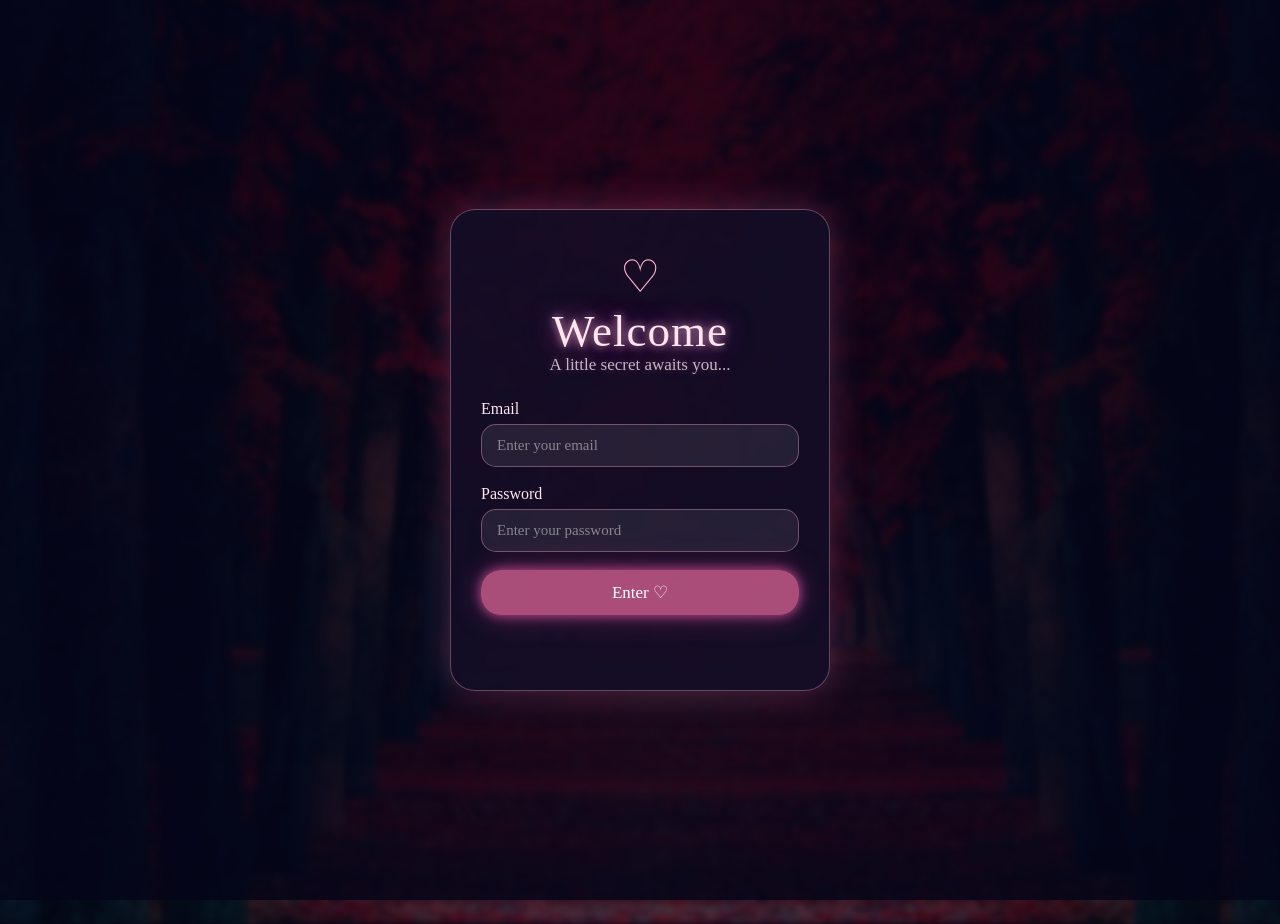
<file: index.html>
<!DOCTYPE html>
<html lang="en">

<head>
    <meta charset="UTF-8">
    <meta name="viewport" content="width=device-width, initial-scale=1.0">

    <title>A Letter For Zhaira</title>

    <meta name="description"
          content="A special letter, memories, and a little surprise made just for Zhaira. ❤️">

    <meta name="robots" content="index, follow">

    <link rel="stylesheet" href="style.css">
</head>

<body>

    <!-- LOGIN SCREEN -->

    <section id="loginScreen" class="login-screen">

        <div class="login-box">

            <div class="login-heart">♡</div>

            <h1>Welcome</h1>

            <p class="login-subtitle">
                A little secret awaits you...
            </p>

            <div class="input-group">

                <label>Email</label>

                <input
                    type="email"
                    id="loginEmail"
                    placeholder="Enter your email"
                >

            </div>

            <div class="input-group">

                <label>Password</label>

                <input
                    type="password"
                    id="loginPassword"
                    placeholder="Enter your password"
                >

            </div>

            <button id="loginButton">
                Enter ♡
            </button>

            <p id="loginError"></p>

        </div>

    </section>


    <!-- Stars -->

    <div class="stars"></div>

    <div class="stars stars2"></div>


    <!-- Moon -->

    <div class="moon"></div>


    <!-- Opening Screen -->

    <main class="opening">

        <div class="small-heart">
            ♡
        </div>

        <h1>
            I made something<br>
            for you...
        </h1>

        <p>
            A little letter, a few memories,<br>
            and a surprise at the end.
        </p>


        <!-- Music -->

        <div class="music-choice">

            <p>
                Choose a song for our story 🎵
            </p>

            <div class="music-buttons">

                <button
                    class="music-btn"
                    data-song="music1.mp3"
                >
                    ♡ Kahit Maputi na ang Buhok Ko
                </button>

                <button
                    class="music-btn"
                    data-song="music2.mp3"
                >
                    ♡ Grow old with you
                </button>

                <button
                    class="music-btn"
                    data-song="music3.mp3"
                >
                    ♡ ikaw at ako
                </button>

            </div>

        </div>


        <audio
            id="backgroundMusic"
            loop
        ></audio>


        <button id="openButton">
            Open the Letter
            <span>♡</span>
        </button>

    </main>


    <!-- Envelope Screen -->

    <section
        id="envelopeScreen"
        class="envelope-screen"
    >

        <div
            class="envelope"
            id="envelope"
        >

            <div class="envelope-flap"></div>

            <div class="envelope-body">

                <div class="envelope-heart">
                    ♥
                </div>

            </div>

            <div class="letter-paper">

                <h2>
                    For You ❤️
                </h2>

                <p>
                    There are some things I want to tell you...
                </p>

                <button id="continueButton">
                    Read my letter ♡
                </button>

            </div>

        </div>

        <p class="envelope-text">
            Just for you...
        </p>

    </section>


    <!-- First Letter -->

    <section
        id="letterScreen"
        class="letter-screen"
    >

        <div class="letter-content">

            <div class="letter-small-heart">
                ♡
            </div>

            <h2>
                For You
            </h2>

            <p>
                I don't always know how to put everything
                I feel into words...
            </p>

            <p>
                But I want you to know that you are someone
                very special to me.
            </p>

            <p>
                So I made this little website just for you. ❤️
            </p>

            <button id="nextLetterButton">
                Continue ♡
            </button>

        </div>

    </section>


    <!-- Memories -->

    <section
        id="memoriesScreen"
        class="memories-screen"
    >

        <div class="memories-content">

            <div class="memory-heart">
                ♡
            </div>

            <h2>
                Our Memories
            </h2>

            <p class="memory-intro">
                A few little moments that I want to keep forever.
            </p>


            <div class="memory-gallery">


                <!-- MEMORY 1 -->

                <div class="memory-card">

                    <div class="memory-photo">

                        <img
                            src="memory1.jpg"
                            alt="Our memory"
                        >

                        <div class="secret-message">

                            Simple moments with you that
                             make me so happy.<br>
                         

                        </div>

                    </div>

                    <p>
                        One of my favorite moments with you. ❤️
                    </p>

                </div>


                <!-- MEMORY 2 -->

                <div class="memory-card">

                    <div class="memory-photo">

                        <img
                            src="memory2.jpg"
                            alt="Our memory"
                        >

                        <div class="secret-message">

                            Even when I have nothing, you are still there for me.<br>
                             

                        </div>

                    </div>

                    <p>
                        Our little dates together ♡
                    </p>

                </div>


                <!-- MEMORY 3 -->

                <div class="memory-card">

                    <div class="memory-photo">

                        <img
                            src="memory3.jpg"
                            alt="Our memory"
                        >

                        <div class="secret-message">

                           From our first monthsary
                            to our anniversary. <br>
                           

                        </div>

                    </div>

                    <p>
                        First Flowers. ✨
                    </p>

                </div>


            </div>


            <button id="memoryNextButton">
                There's more 
            </button>

        </div>

    </section>


    <!-- Surprise -->

    <section
        id="surpriseScreen"
        class="surprise-screen"
    >

        <div class="surprise-content">

            <p class="surprise-small">
                And there's one more thing.
            </p>

            <h2>
                A little gift for you baby!
            </h2>


            <div
                class="gift-box"
                id="giftBox"
            >

                <div class="gift-lid">

                    <div class="ribbon"></div>

                </div>


                <div class="gift-body">

                    <div class="ribbon"></div>

                </div>


                <div class="ring-surprise">

                    <div class="ring">
                        💍
                    </div>

                </div>

            </div>


            <p class="gift-text">
                Click the gift 🎁
            </p>

        </div>

    </section>


    <!-- Ring Letter -->

    <section
        id="ringLetterScreen"
        class="ring-letter-screen"
    >

        <div class="ring-letter-content">

            <div class="ring-icon">
                💍
            </div>

            <h2>
                A Promise for You
            </h2>

            <p>
                I know that sometimes I make promises that I don’t always keep, and I’m really 
                sorry for the times I’ve done that. 
                But out of all the promises I’ve made, this is the one I truly want to keep 
                to love you with all my heart, and to always choose you and only you.
            </p>

            <p>
              I’m also sorry for the times I’ve lied to you. I know it was wrong, but I hope you don’t think that it mean
              s I don’t love you anymore. I love you so much,
               and no one else could ever compare to what I feel for you.
            </p>

            <p>
               I hope you like this simple gift. It may not be much, but I made it
                especially for you and gave it with all my heart. I love you. ❤️
            </p>

            <button id="finalButton">
                One last thing ♡
            </button>

        </div>

    </section>


    <!-- Final Ending -->

    <section
        id="finalScreen"
        class="final-screen"
    >

        <div class="final-content">

            <div class="final-hearts">
                ♡ ♥ ♡
            </div>

            <h2>
                Thank You
            </h2>

            <p>
                Una sa lahat, gusto kong magpasalamat kasi dumating ka sa buhay ko. Hindi
                man ako marunong gumawa ng mga letter o messages na ganito, sinikap kong gawin ito kasi gusto kong maramdaman mo kung gaano kita kamahal.

                
            </p>

            </p>
            Ikaw yung babaeng pinangarap kong mahalin. Kahit madalas tayong nag-aaway kasi pasaway ako hahaha, nandyan ka pa rin para intindihin at itama ang mga pagkakamali ko. Sa'yo ko naramdaman yung pagmamahal na matagal ko nang hinahanap.
            </p>


            </p>
            Sobrang naa-appreciate ko lahat ng ginagawa mo para sa atin, kahit yung mga simpleng bagay lang. May mga times na parang palubog na yung relasyon natin hahaha, pero tingnan mo tayo ngayon—eto tayo, celebrating our anniversary together. ❤️
            </p>

             </p>
            Sana maging masaya ka sa araw na ito at maramdaman mo kung gaano kita kamahal. Sana magustuhan mo itong simpleng ginawa ko para sa'yo.
            </p>

             </p>
            Salamat sa pananatili, sa pag-intindi, at sa pagmamahal sa akin.
            </p>

            <p>
               Mahal na mahal kita, babyyy. Happy anniversary sa atin! ❤️🥹
            </p>

            <div class="final-message">

                With all my heart, ❤️

                <br>

                <span>
                    — Brylle Pogi
                </span>

            </div>

            <div class="final-star">
                ✦
            </div>

        </div>

    </section>


    <!-- JavaScript -->

    <script src="script.js"></script>

</body>

</html>
</file>
<file: style.css>
* {
    margin: 0;
    padding: 0;
    box-sizing: border-box;
}


/* =========================
   BODY
========================= */

body {
    width: 100%;
    height: 100vh;

    overflow: hidden;

    color: white;

    font-family: "Cormorant Garamond", serif;

    background: #080817;

    position: relative;
}


/* =========================
   BLURRED BACKGROUND
========================= */

body::after {
    content: "";

    position: absolute;

    inset: -10px;

    background-image:
        linear-gradient(
            rgba(5, 5, 25, 0.20),
            rgba(5, 5, 25, 0.40)
        ),
        url("romanticbackground.jpg");

    background-size: cover;
    background-position: center;
    background-repeat: no-repeat;

    /* Slight blur */
    filter: blur(3px);

    /* Prevent white edges caused by blur */
    transform: scale(1.03);

    z-index: 0;
}


/* =========================
   DARK OVERLAY
========================= */

body::before {
    content: "";

    position: absolute;

    inset: 0;

    background:
        radial-gradient(
            circle at center,
            transparent 10%,
            rgba(0, 0, 20, 0.35) 100%
        );

    pointer-events: none;

    z-index: 1;
}


/* =========================
   OPENING CONTENT
========================= */

.opening {
    position: relative;

    z-index: 10;

    height: 100vh;

    display: flex;

    flex-direction: column;

    justify-content: center;

    align-items: center;

    text-align: center;

    padding: 20px;

    animation: fadeIn 2s ease;
}


/* =========================
   MAIN TITLE
========================= */

h1 {
    font-family: "Caveat", cursive;

    font-size: clamp(45px, 7vw, 75px);

    font-weight: 500;

    line-height: 1.05;

    letter-spacing: 1px;

    color: #ffe7f3;

    text-shadow:
        0 0 8px rgba(255, 180, 220, 0.8),
        0 0 25px rgba(255, 100, 190, 0.5),
        0 0 45px rgba(160, 80, 255, 0.3);

    margin-bottom: 20px;
}


/* =========================
   DESCRIPTION
========================= */

p {
    font-family: "Caveat", cursive;

    font-size: clamp(20px, 3vw, 27px);

    line-height: 1.2;

    color: #f7dce9;

    opacity: 0.9;

    margin-bottom: 35px;

    text-shadow:
        0 0 8px rgba(255, 150, 210, 0.4);
}


/* =========================
   BUTTON
========================= */

button {
    font-family: "Cormorant Garamond", serif;

    font-size: 19px;

    color: white;

    background: rgba(255, 130, 180, 0.85);

    border: 1px solid rgba(255, 220, 240, 0.7);

    border-radius: 40px;

    padding: 13px 28px;

    cursor: pointer;

    box-shadow:
        0 0 12px rgba(255, 100, 180, 0.7),
        0 0 30px rgba(255, 80, 180, 0.35);

    backdrop-filter: blur(5px);

    transition:
        transform 0.3s ease,
        box-shadow 0.3s ease,
        background 0.3s ease;
}


button span {
    margin-left: 5px;

    font-size: 18px;
}


button:hover {
    transform: scale(1.08);

    background: rgba(255, 150, 195, 0.95);

    box-shadow:
        0 0 20px rgba(255, 100, 190, 0.9),
        0 0 45px rgba(200, 80, 255, 0.5);
}


button:active {
    transform: scale(0.96);
}


/* =========================
   SMALL HEART
========================= */

.small-heart {
    font-size: 30px;

    color: #ffb5d5;

    margin-bottom: 15px;

    animation: heartbeat 2s infinite;

    text-shadow:
        0 0 10px #ff8fc5,
        0 0 25px #ff5baa;
}


/* =========================
   MOON
========================= */

.moon {
    position: absolute;

    z-index: 5;

    top: 10%;

    right: 13%;

    width: 65px;

    height: 65px;

    border-radius: 50%;

    background: #ffe4bd;

    box-shadow:
        0 0 15px rgba(255, 230, 190, 0.8),
        0 0 40px rgba(255, 210, 170, 0.35);

    animation: moonGlow 4s ease-in-out infinite;
}


/* =========================
   MOON SHADOW
========================= */

.moon::after {
    content: "";

    position: absolute;

    width: 65px;

    height: 65px;

    border-radius: 50%;

    background: #101126;

    top: -8px;

    left: 18px;
}


/* =========================
   STARS
========================= */

.stars,
.stars2 {
    position: absolute;

    inset: 0;

    z-index: 3;

    pointer-events: none;

    background-image:
        radial-gradient(
            circle,
            white 1px,
            transparent 1.5px
        ),

        radial-gradient(
            circle,
            #ffb7dc 1px,
            transparent 1.5px
        ),

        radial-gradient(
            circle,
            #ffffff 1px,
            transparent 1.5px
        );

    background-size:
        120px 120px,
        180px 180px,
        250px 250px;

    background-position:
        20px 40px,
        90px 120px,
        150px 70px;

    opacity: 0.6;

    animation: starsMove 15s linear infinite;
}


.stars2 {
    opacity: 0.35;

    transform: scale(1.3);

    animation-duration: 25s;
}


/* =========================
   ANIMATIONS
========================= */

@keyframes fadeIn {

    from {
        opacity: 0;

        transform: translateY(20px);
    }

    to {
        opacity: 1;

        transform: translateY(0);
    }
}


@keyframes heartbeat {

    0%,
    100% {
        transform: scale(1);
    }

    50% {
        transform: scale(1.18);
    }
}


@keyframes moonGlow {

    0%,
    100% {
        transform: translateY(0);

        box-shadow:
            0 0 15px rgba(255, 230, 190, 0.8),
            0 0 40px rgba(255, 210, 170, 0.35);
    }

    50% {
        transform: translateY(-5px);

        box-shadow:
            0 0 25px rgba(255, 230, 190, 1),
            0 0 60px rgba(255, 210, 170, 0.5);
    }
}


@keyframes starsMove {

    from {
        background-position:
            20px 40px,
            90px 120px,
            150px 70px;
    }

    to {
        background-position:
            20px 200px,
            90px 300px,
            150px 220px;
    }
}


/* =========================
   MOBILE
========================= */

@media (max-width: 600px) {

    .moon {
        width: 45px;

        height: 45px;

        right: 10%;

        top: 12%;
    }


    .moon::after {
        width: 45px;

        height: 45px;

        left: 13px;

        top: -6px;
    }


    h1 {
        font-size: 50px;
    }


    p {
        font-size: 21px;
    }


    button {
        font-size: 17px;

        padding: 12px 25px;
    }
}

    /* =========================
   ENVELOPE SCREEN
========================= */

.envelope-screen {
    position: fixed;

    inset: 0;

    z-index: 20;

    display: flex;

    flex-direction: column;

    justify-content: center;

    align-items: center;

    background: rgba(5, 5, 20, 0.35);

    backdrop-filter: blur(3px);

    opacity: 0;

    visibility: hidden;

    transition: opacity 1s ease;
}


/* Show envelope */

.envelope-screen.show {
    opacity: 1;

    visibility: visible;
}


/* =========================
   ENVELOPE
========================= */

.envelope {
    position: relative;

    width: 280px;

    height: 190px;

    animation: envelopeFloat 3s ease-in-out infinite;

    filter:
        drop-shadow(0 0 20px rgba(255, 120, 180, 0.5));
}


/* Envelope body */

.envelope-body {
    position: absolute;

    bottom: 0;

    left: 0;

    width: 100%;

    height: 100%;

    background: linear-gradient(
        135deg,
        #ffe1e5,
        #ffc2cc
    );

    border-radius: 8px;

    box-shadow:
        inset 0 0 20px rgba(255, 255, 255, 0.5),
        0 0 25px rgba(255, 120, 170, 0.35);

    z-index: 2;
}


/* Envelope flap */

.envelope-flap {
    position: absolute;

    top: 0;

    left: 0;

    width: 0;

    height: 0;

    border-left: 140px solid transparent;

    border-right: 140px solid transparent;

    border-top: 100px solid #ffd0d6;

    z-index: 4;

    transform-origin: top center;

    filter: drop-shadow(
        0 3px 3px rgba(150, 70, 90, 0.15)
    );
}


/* Heart */

.envelope-heart {
    position: absolute;

    top: 50%;

    left: 50%;

    transform: translate(-50%, -50%);

    width: 48px;

    height: 48px;

    display: flex;

    justify-content: center;

    align-items: center;

    border-radius: 50%;

    background: #f0647d;

    color: white;

    font-size: 25px;

    box-shadow:
        0 0 15px rgba(255, 80, 120, 0.7);

    z-index: 5;

    animation: heartbeat 2s infinite;
}


/* Text */

.envelope-text {
    margin-top: 30px;

    font-family: "Caveat", cursive;

    font-size: 30px;

    color: #ffe8f0;

    text-shadow:
        0 0 10px rgba(255, 120, 180, 0.8);
}


/* =========================
   ENVELOPE ANIMATION
========================= */

@keyframes envelopeFloat {

    0%,
    100% {
        transform: translateY(0);
    }

    50% {
        transform: translateY(-10px);
    }
}

/* =========================
   OPENING ENVELOPE
========================= */

.envelope {
    cursor: pointer;
}

/* Flap opening */

.envelope-flap {
    transition: transform 0.8s ease;
    transform-origin: top center;
}

.envelope.open .envelope-flap {
    transform: rotateX(180deg);
}

/* Letter */

.letter-paper {
    position: absolute;

    width: 230px;
    min-height: 270px;

    left: 25px;
    bottom: 20px;

    padding: 25px;

    box-sizing: border-box;

    background: #fff8f9;

    border-radius: 5px;

    text-align: center;

    z-index: 1;

    transform: translateY(0);

    transition:
        transform 1s ease,
        z-index 0s 0.5s;

    box-shadow:
        0 5px 20px rgba(0, 0, 0, 0.2);
}

.letter-paper h2 {
    font-family: "Caveat", cursive;

    font-size: 32px;

    color: #d94f70;

    margin-bottom: 15px;
}

.letter-paper p {
    font-family: "Cormorant Garamond", serif;

    font-size: 18px;

    line-height: 1.5;

    color: #555;
}

.letter-paper button {
    margin-top: 15px;

    padding: 10px 20px;

    border: none;

    border-radius: 20px;

    background: #f0647d;

    color: white;

    font-family: "Cormorant Garamond", serif;

    font-size: 15px;

    cursor: pointer;

    box-shadow:
        0 0 12px rgba(240, 100, 125, 0.5);
}

/* When envelope opens */

.envelope.open .letter-paper {
    transform: translateY(-180px);

    z-index: 6;
}

/* Hide heart after opening */

.envelope.open .envelope-heart {
    opacity: 0;

    transition: opacity 0.3s ease;
}

/* =========================
   FIRST LETTER
========================= */

.letter-screen {
    position: fixed;
    inset: 0;

    z-index: 30;

    display: flex;
    justify-content: center;
    align-items: center;

    padding: 25px;

    box-sizing: border-box;

    background:
        rgba(8, 8, 25, 0.45);

    backdrop-filter: blur(8px);

    opacity: 0;
    visibility: hidden;

    transition: opacity 1s ease;
}

.letter-screen.show {
    opacity: 1;
    visibility: visible;
}

.letter-content {
    width: min(520px, 90%);

    padding: 45px 35px;

    box-sizing: border-box;

    background:
        linear-gradient(
            145deg,
            rgba(255, 245, 248, 0.97),
            rgba(255, 225, 235, 0.94)
        );

    border-radius: 12px;

    text-align: center;

    box-shadow:
        0 0 30px rgba(255, 120, 180, 0.35),
        0 20px 60px rgba(0, 0, 0, 0.35);

    transform: translateY(30px);

    transition: transform 1s ease;
}

.letter-screen.show .letter-content {
    transform: translateY(0);
}

.letter-small-heart {
    font-size: 35px;

    color: #e95c7c;

    animation: heartbeat 2s infinite;
}

.letter-content h2 {
    font-family: "Caveat", cursive;

    font-size: 50px;

    color: #c94d70;

    margin: 5px 0 20px;
}

.letter-content p {
    font-family: "Cormorant Garamond", serif;

    font-size: 20px;

    line-height: 1.7;

    color: #493842;

    margin: 15px 0;
}

.letter-content button {
    margin-top: 20px;

    padding: 12px 28px;

    border: none;

    border-radius: 30px;

    background: #e96584;

    color: white;

    font-family: "Cormorant Garamond", serif;

    font-size: 17px;

    cursor: pointer;

    box-shadow:
        0 0 18px rgba(233, 101, 132, 0.5);

    transition: 0.3s ease;
}

.letter-content button:hover {
    transform: scale(1.05);
}

/* =========================
   MEMORIES
========================= */

.memories-screen {
    position: fixed;
    inset: 0;

    z-index: 40;

    display: flex;
    justify-content: center;
    align-items: center;

    padding: 25px;

    box-sizing: border-box;

    background: rgba(8, 8, 25, 0.5);

    backdrop-filter: blur(8px);

    opacity: 0;
    visibility: hidden;

    overflow-y: auto;

    transition: opacity 1s ease;
}

.memories-screen.show {
    opacity: 1;
    visibility: visible;
}

.memories-content {
    width: min(900px, 95%);

    text-align: center;

    padding: 35px 20px;
}

.memory-heart {
    font-size: 38px;

    color: #ff8eaf;

    animation: heartbeat 2s infinite;
}

.memories-content h2 {
    font-family: "Caveat", cursive;

    font-size: 55px;

    color: #ffe6ef;

    margin: 5px 0;
    
    text-shadow:
        0 0 15px rgba(255, 120, 180, 0.7);
}

.memory-intro {
    font-family: "Cormorant Garamond", serif;

    font-size: 20px;

    color: #f8dce8;

    margin-bottom: 30px;
}

.memory-gallery {
    display: flex;

    justify-content: center;

    gap: 25px;

    flex-wrap: wrap;
}

.memory-card {
    width: 240px;

    padding: 10px;

    background: #fff8fa;

    border-radius: 8px;

    box-shadow:
        0 10px 30px rgba(0, 0, 0, 0.35);

    transform: rotate(-2deg);

    transition: 0.4s ease;
}

.memory-card:nth-child(2) {
    transform: rotate(2deg);
}

.memory-card:nth-child(3) {
    transform: rotate(-1deg);
}

.memory-card:hover {
    transform: translateY(-10px) rotate(0deg) scale(1.03);
}

.memory-card img {
    width: 100%;

    height: 220px;

    object-fit: cover;

    border-radius: 5px;
}

.memory-card p {
    font-family: "Caveat", cursive;

    font-size: 22px;

    color: #6b4350;

    margin: 10px 5px 5px;
}

#memoryNextButton {
    margin-top: 30px;

    padding: 12px 28px;

    border: none;

    border-radius: 30px;

    background: #e96584;

    color: white;

    font-family: "Cormorant Garamond", serif;

    font-size: 17px;

    cursor: pointer;

    box-shadow:
        0 0 18px rgba(233, 101, 132, 0.5);

    transition: 0.3s ease;
}

#memoryNextButton:hover {
    transform: scale(1.05);
}

/* =========================
   SURPRISE GIFT
========================= */

.surprise-screen {
    position: fixed;
    inset: 0;

    z-index: 50;

    display: flex;
    justify-content: center;
    align-items: center;

    text-align: center;

    background: rgba(8, 8, 25, 0.55);

    backdrop-filter: blur(8px);

    opacity: 0;
    visibility: hidden;

    transition: opacity 1s ease;
}

.surprise-screen.show {
    opacity: 1;
    visibility: visible;
}

.surprise-small {
    font-family: "Caveat", cursive;

    font-size: 28px;

    color: #f7c8d8;
}

.surprise-content h2 {
    font-family: "Caveat", cursive;

    font-size: 48px;

    color: #ffe5ee;

    margin-bottom: 45px;

    text-shadow:
        0 0 15px rgba(255, 120, 180, 0.7);
}

/* Gift */

.gift-box {
    position: relative;

    width: 180px;
    height: 160px;

    margin: auto;

    cursor: pointer;

    animation: giftFloat 2.5s ease-in-out infinite;

    filter:
        drop-shadow(0 0 20px rgba(255, 100, 170, 0.5));
}

.gift-body {
    position: absolute;

    bottom: 0;

    width: 180px;
    height: 110px;

    background: linear-gradient(
        135deg,
        #f28aa5,
        #d94f78
    );

    border-radius: 5px;

    box-shadow:
        inset 0 0 20px rgba(255,255,255,0.2);
}

.gift-lid {
    position: absolute;

    top: 25px;
    left: -10px;

    width: 200px;
    height: 45px;

    background: #ff9ab2;

    border-radius: 5px;

    z-index: 3;

    transition: transform 0.8s ease;
}

.gift-box.open .gift-lid {
    transform:
        translateY(-70px)
        rotate(-8deg);
}

.ribbon {
    position: absolute;

    left: 50%;

    transform: translateX(-50%);

    width: 30px;
    height: 100%;

    background: #ffe0e8;
}

.gift-text {
    margin-top: 30px;

    font-family: "Caveat", cursive;

    font-size: 27px;

    color: #ffe8f0;
}

@keyframes giftFloat {

    0%, 100% {
        transform: translateY(0);
    }

    50% {
        transform: translateY(-12px);
    }
}
/* =========================
   RING SURPRISE
========================= */

.ring-surprise {
    position: absolute;

    left: 50%;
    bottom: 45px;

    transform: translateX(-50%);

    z-index: 5;

    opacity: 0;

    transition:
        opacity 0.8s ease,
        transform 1s ease;
}

.gift-box.open .ring-surprise {
    opacity: 1;

    transform:
        translateX(-50%)
        translateY(-170px);
}

.ring {
    font-size: 75px;

    filter:
        drop-shadow(
            0 0 12px rgba(255, 220, 120, 0.9)
        )
        drop-shadow(
            0 0 25px rgba(255, 180, 100, 0.7)
        );

    animation: ringGlow 2s ease-in-out infinite;
}

@keyframes ringGlow {

    0%, 100% {
        transform: scale(1);
    }

    50% {
        transform: scale(1.12);
    }
}

/* =========================
   RING LETTER
========================= */

.ring-letter-screen {
    position: fixed;
    inset: 0;

    z-index: 60;

    display: flex;
    justify-content: center;
    align-items: center;

    padding: 25px;

    box-sizing: border-box;

    background: rgba(8, 8, 25, 0.6);

    backdrop-filter: blur(10px);

    opacity: 0;
    visibility: hidden;

    transition: opacity 1s ease;
}

.ring-letter-screen.show {
    opacity: 1;
    visibility: visible;
}

.ring-letter-content {
    width: min(520px, 90%);

    padding: 45px 35px;

    box-sizing: border-box;

    background:
        linear-gradient(
            145deg,
            rgba(255, 245, 248, 0.97),
            rgba(255, 225, 235, 0.94)
        );

    border-radius: 15px;

    text-align: center;

    box-shadow:
        0 0 35px rgba(255, 120, 180, 0.4);

    animation: ringLetterAppear 1s ease;
}

.ring-icon {
    font-size: 65px;

    filter:
        drop-shadow(
            0 0 15px rgba(255, 210, 100, 0.8)
        );

    animation: ringGlow 2s infinite;
}

.ring-letter-content h2 {
    font-family: "Caveat", cursive;

    font-size: 50px;

    color: #c94d70;

    margin: 5px 0 20px;
}

.ring-letter-content p {
    font-family: "Cormorant Garamond", serif;

    font-size: 20px;

    line-height: 1.7;

    color: #493842;

    margin: 15px 0;
}

#finalButton {
    margin-top: 20px;

    padding: 12px 28px;

    border: none;

    border-radius: 30px;

    background: #e96584;

    color: white;

    font-family: "Cormorant Garamond", serif;

    font-size: 17px;

    cursor: pointer;

    box-shadow:
        0 0 18px rgba(233, 101, 132, 0.5);
}

@keyframes ringLetterAppear {

    from {
        transform: translateY(30px);
        opacity: 0;
    }

    to {
        transform: translateY(0);
        opacity: 1;
    }
}

/* =========================
   FINAL ENDING
========================= */

.final-screen {
    position: fixed;
    inset: 0;

    z-index: 70;

    display: flex;
    justify-content: center;
    align-items: center;

    padding: 25px;

    box-sizing: border-box;

    background:
        radial-gradient(
            circle at center,
            rgba(120, 50, 100, 0.35),
            rgba(5, 5, 20, 0.9)
        );

    backdrop-filter: blur(10px);

    opacity: 0;
    visibility: hidden;

    transition: opacity 1.5s ease;
}

.final-screen.show {
    opacity: 1;
    visibility: visible;
}

.final-content {
    width: min(600px, 90%);

    text-align: center;

    animation: finalAppear 1.5s ease;
}

.final-hearts {
    font-size: 30px;

    color: #ff9fba;

    letter-spacing: 12px;

    animation: heartbeat 2s infinite;
}

.final-content h2 {
    font-family: "Caveat", cursive;

    font-size: 70px;

    color: #ffe8f0;

    margin: 10px 0 25px;

    text-shadow:
        0 0 20px rgba(255, 120, 180, 0.8);
}

.final-content p {
    font-family: "Cormorant Garamond", serif;

    font-size: 21px;

    line-height: 1.7;

    color: #f6dfe8;

    margin: 15px auto;

    max-width: 500px;
}

.final-message {
    margin-top: 35px;

    font-family: "Caveat", cursive;

    font-size: 28px;

    color: #ffd5e2;
}

.final-message span {
    font-size: 32px;

    color: #fff0f5;
}

.final-star {
    margin-top: 35px;

    font-size: 25px;

    color: #ffd6e5;

    animation: starTwinkle 2s infinite;
}

@keyframes finalAppear {

    from {
        opacity: 0;
        transform: translateY(30px);
    }

    to {
        opacity: 1;
        transform: translateY(0);
    }
}

@keyframes starTwinkle {

    0%, 100% {
        opacity: 0.3;
        transform: scale(0.8);
    }

    50% {
        opacity: 1;
        transform: scale(1.2);
    }
}

/* =========================
   MUSIC CHOICE
========================= */

.music-choice {
    margin: 20px 0;
}

.music-choice > p {
    font-family: "Caveat", cursive;
    font-size: 24px;
    color: #ffe5ee;
    margin-bottom: 12px;
}

.music-buttons {
    display: flex;
    justify-content: center;
    gap: 8px;
    flex-wrap: wrap;
}

.music-btn {
    padding: 8px 14px;

    border: 1px solid rgba(255, 180, 210, 0.5);
    border-radius: 25px;

    background: rgba(255, 255, 255, 0.08);

    color: #ffe8f0;

    font-family: "Cormorant Garamond", serif;
    font-size: 14px;

    cursor: pointer;

    transition: 0.3s ease;
}

.music-btn:hover,
.music-btn.selected {
    background: rgba(240, 100, 140, 0.7);

    box-shadow:
        0 0 12px rgba(255, 120, 180, 0.5);

    transform: translateY(-2px);
}
/* =========================
   SCREEN TRANSITIONS
========================= */

.hide-screen {
    display: none !important;
}

/* LOGIN SCREEN */

.login-screen {
    position: fixed;
    inset: 0;
    z-index: 9999;

    display: flex;
    justify-content: center;
    align-items: center;

    background: rgba(5, 5, 25, 0.75);
}

.login-box {
    width: 90%;
    max-width: 380px;
    padding: 40px 30px;

    text-align: center;

    background: rgba(20, 15, 40, 0.85);
    border: 1px solid rgba(255, 180, 210, 0.35);
    border-radius: 25px;

    box-shadow: 0 0 35px rgba(255, 120, 180, 0.25);
}

.login-heart {
    font-size: 45px;
    color: #ffb6d5;
    margin-bottom: 5px;
}

.login-box h1 {
    font-family: "Caveat", cursive;
    font-size: 45px;
    color: #ffe5ee;
    margin: 0;
}

.login-subtitle {
    font-family: "Cormorant Garamond", serif;
    color: #d8c8d5;
    font-size: 17px;
    margin-bottom: 25px;
}

.input-group {
    text-align: left;
    margin-bottom: 18px;
}

.input-group label {
    display: block;
    color: #ffe5ee;
    font-family: "Cormorant Garamond", serif;
    margin-bottom: 6px;
}

.input-group input {
    width: 100%;
    box-sizing: border-box;

    padding: 12px 15px;

    border: 1px solid rgba(255, 180, 210, 0.35);
    border-radius: 15px;

    background: rgba(255, 255, 255, 0.08);
    color: white;

    outline: none;

    font-family: "Cormorant Garamond", serif;
    font-size: 15px;
}

.input-group input:focus {
    border-color: rgba(255, 180, 210, 0.8);
    box-shadow: 0 0 12px rgba(255, 120, 180, 0.25);
}

.input-group input::placeholder {
    color: rgba(255, 255, 255, 0.45);
}

#loginButton {
    width: 100%;
    padding: 12px;

    border: none;
    border-radius: 20px;

    background: rgba(220, 100, 150, 0.75);
    color: white;

    font-family: "Cormorant Garamond", serif;
    font-size: 17px;

    cursor: pointer;

    transition: 0.3s ease;
}

#loginButton:hover {
    transform: translateY(-2px);
    box-shadow: 0 0 18px rgba(255, 120, 180, 0.5);
}

#loginError {
    color: #ff9dbd;
    font-family: "Cormorant Garamond", serif;
    font-size: 14px;
    margin-top: 15px;
}
/* LOGIN MODE - HIDE EVERYTHING BEHIND LOGIN */

body.login-active > *:not(#loginScreen) {
    display: none !important;
}

body.login-active {
    overflow: hidden;
}

body.login-active #loginScreen {
    display: flex !important;
    position: fixed;
    inset: 0;
    z-index: 99999;
}

/* =========================
   MEMORY CLICK REVEAL
   ========================= */

.memory-photo {
    position: relative;
    overflow: hidden;
    border-radius: 10px;
    cursor: pointer;
}


/* Memory picture */

.memory-photo img {
    display: block;
    width: 100%;
    height: auto;
}


/* SECRET MESSAGE
   Hidden by default */

.memory-photo .secret-message {
    position: absolute;

    top: 0;
    left: 0;

    width: 100%;
    height: 100%;

    display: flex;
    justify-content: center;
    align-items: center;

    box-sizing: border-box;
    padding: 20px;

    text-align: center;

    color: white;

    font-family: "Caveat", cursive;
    font-size: 28px;
    line-height: 1.2;

    background: rgba(20, 5, 30, 0.55);

    text-shadow:
        0 0 5px rgba(255, 180, 220, 1),
        0 0 15px rgba(255, 100, 180, 0.9);

    /* HIDDEN */
    opacity: 0;
    visibility: hidden;

    transform: scale(1.08);

    transition:
        opacity 0.4s ease,
        visibility 0.4s ease,
        transform 0.4s ease;

    pointer-events: none;
}


/* SHOW MESSAGE AFTER CLICK */

.memory-photo.show-message .secret-message {
    opacity: 1;
    visibility: visible;

    transform: scale(1);
}
</file>
